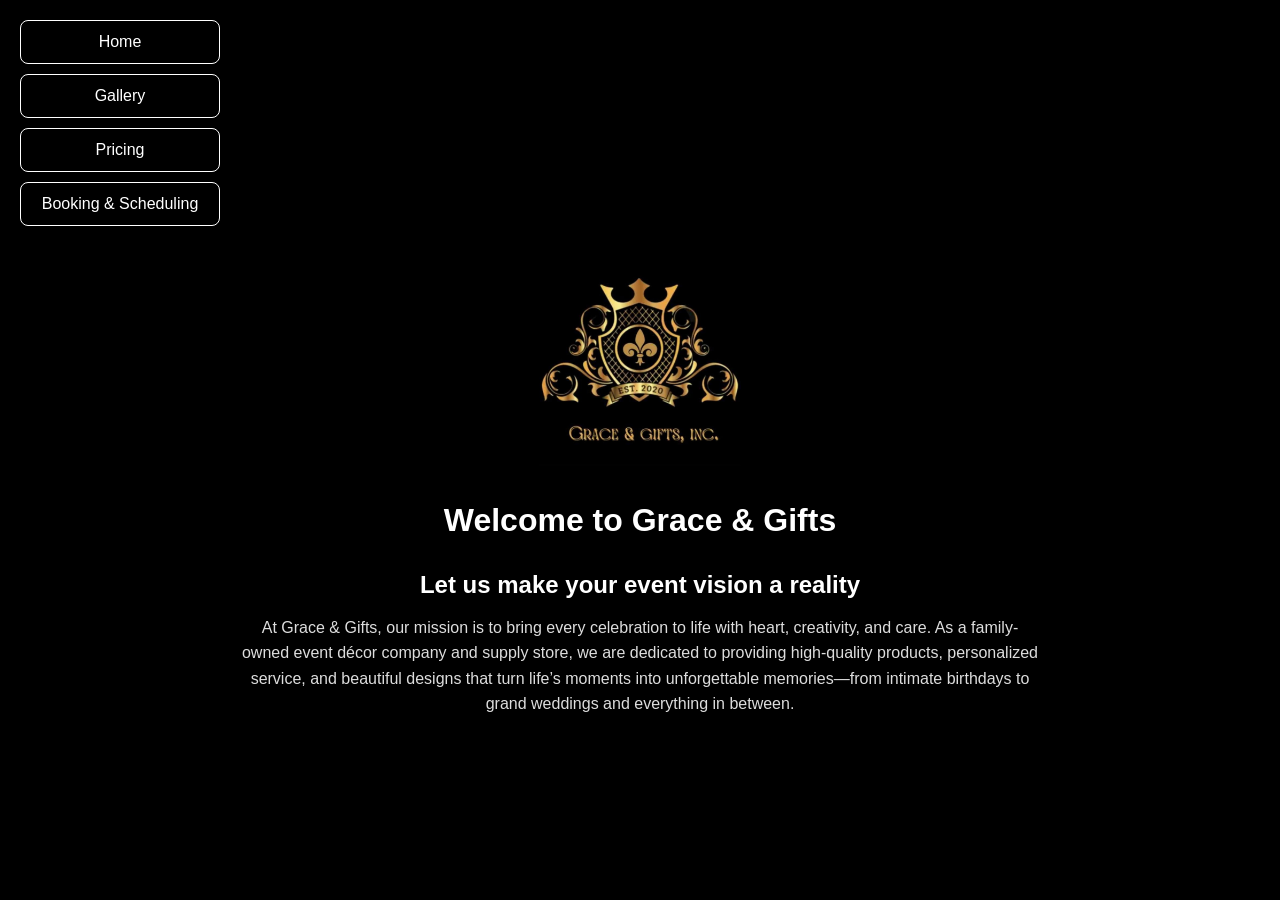
<file: Website/index.html>
<!DOCTYPE html>
<html lang="en">
<head>
  <meta charset="UTF-8">
  <meta name="viewport" content="width=device-width, initial-scale=1.0">
  <title>Grace & Gifts</title>
  <link rel="stylesheet" href="style.css">
</head>
<body>

  <!-- Navigation -->
  <nav class="button-column">
    <a href="index.html"><button>Home</button></a>
    <a href="page2.html"><button>Gallery</button></a>
    <a href="page3.html"><button>Pricing</button></a>
    <a href="page4.html"><button>Booking & Scheduling</button></a>
  </nav>

  <!-- Hero Section -->
  <div class="hero" style="text-align: center;">
    <img src="images/3055325427260759189.jpg" height="200" alt="Grace & Gifts event decoration logo">
    <h1>Welcome to Grace & Gifts</h1>
    <h2>Let us make your event vision a reality</h2>
    <p>
      At Grace & Gifts, our mission is to bring every celebration to life with heart, creativity, and care. 
      As a family-owned event décor company and supply store, we are dedicated to providing high-quality products, 
      personalized service, and beautiful designs that turn life’s moments into unforgettable memories—from 
      intimate birthdays to grand weddings and everything in between.
    </p>
  </div>

</body>
</html>
</file>
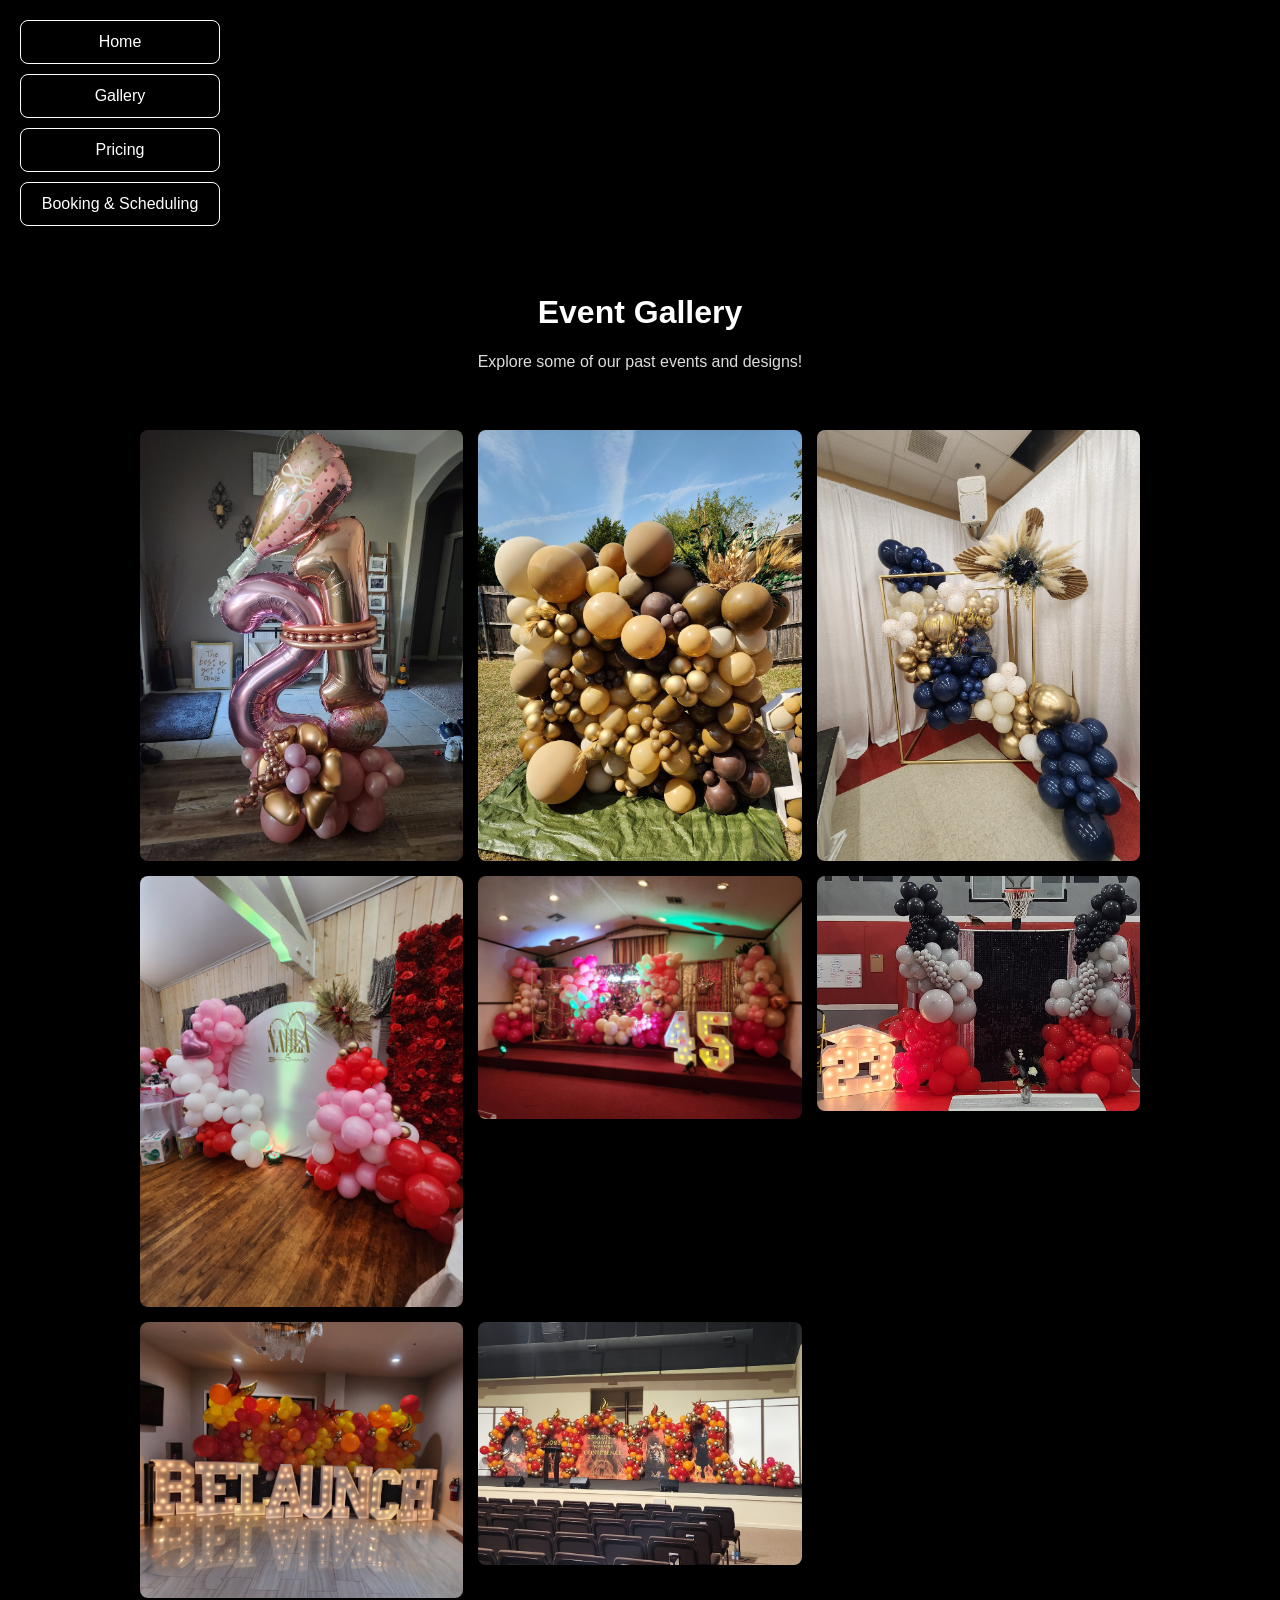
<file: Website/page2.html>
<!DOCTYPE html>
<html lang="en">
<head>
  <meta charset="UTF-8">
  <meta name="viewport" content="width=device-width, initial-scale=1.0">
  <title>Gallery - Grace & Gifts</title>
  <link rel="stylesheet" href="style.css">
</head>
<body>

  <!-- Navigation -->
  <nav class="button-column">
    <a href="index.html"><button>Home</button></a>
    <a href="page2.html"><button>Gallery</button></a>
    <a href="page3.html"><button>Pricing</button></a>
    <a href="page4.html"><button>Booking & Scheduling</button></a>
  </nav>

  <!-- Gallery Header -->
  <div class="hero" style="text-align: center;">
    <h1>Event Gallery</h1>
    <p>Explore some of our past events and designs!</p>
  </div>

  <!-- Gallery Grid -->
  <div class="gallery-grid">
    <img src="images/20220919_090709.jpg" alt="Event 1">
    <img src="images/20221009_123309.jpg" alt="Event 2">
    <img src="images/20221224_104336.jpg" alt="Event 3">
    <img src="images/20230219_214644.jpg" alt="Event 4">
    <img src="images/20230401_205647.jpg" alt="Event 5">
    <img src="images/20230528_210258.jpg" alt="Event 6">
    <img src="images/20230831_151606.jpg" alt="Event 7">
    <img src="images/20230831_184045.jpg" alt="Event 8">
  </div>

</body>
</html>
</file>
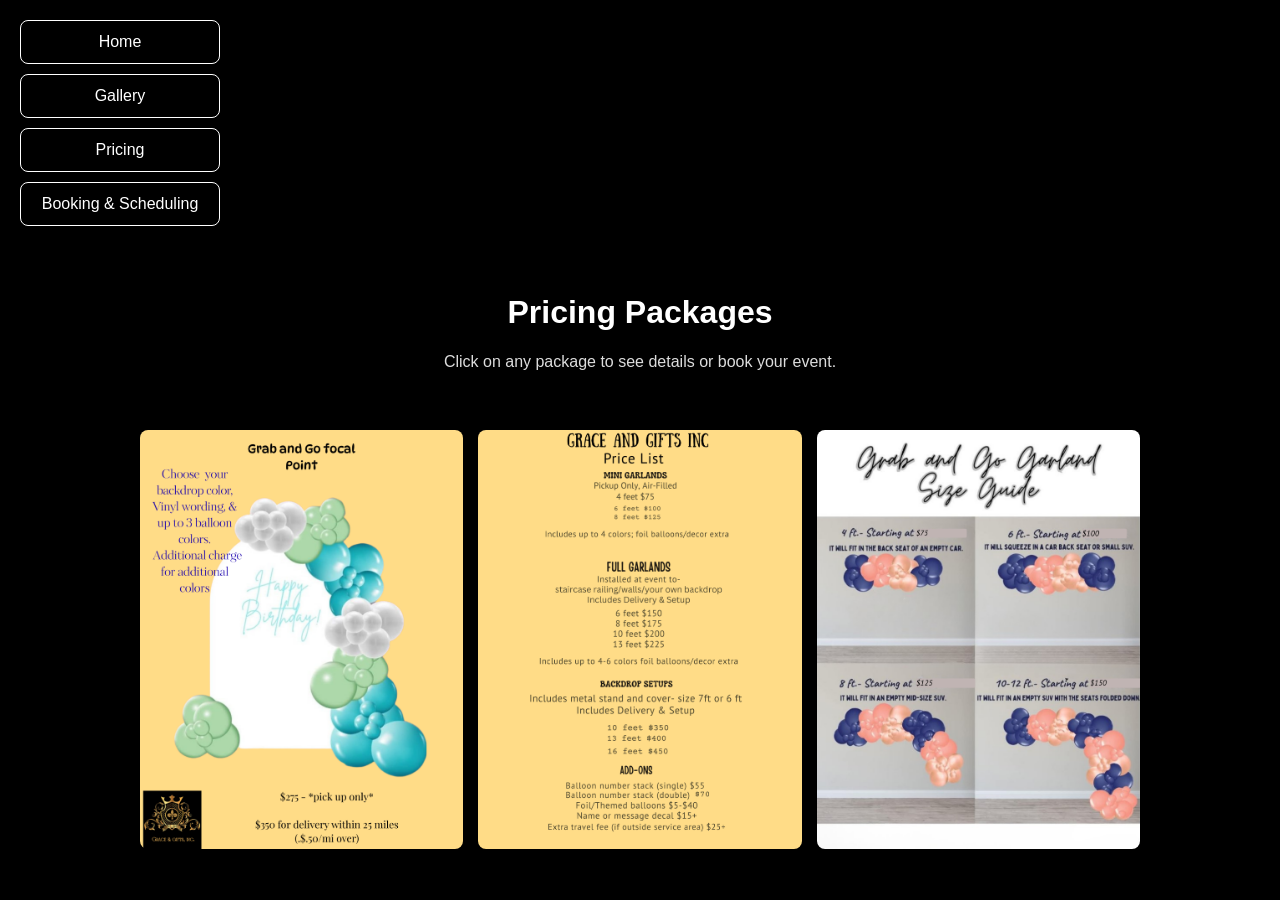
<file: Website/page3.html>
<!DOCTYPE html>
<html lang="en">
<head>
  <meta charset="UTF-8">
  <meta name="viewport" content="width=device-width, initial-scale=1.0">
  <title>Pricing - Grace & Gifts</title>
  <link rel="stylesheet" href="style.css">
</head>
<body>

  <!-- Navigation -->
  <nav class="button-column">
    <a href="index.html"><button>Home</button></a>
    <a href="page2.html"><button>Gallery</button></a>
    <a href="page3.html"><button>Pricing</button></a>
    <a href="page4.html"><button>Booking & Scheduling</button></a>
  </nav>

  <!-- Pricing Header -->
  <div class="hero" style="text-align: center;">
    <h1>Pricing Packages</h1>
    <p>Click on any package to see details or book your event.</p>
  </div>

  <!-- Pricing Grid (like gallery) -->
  <div class="gallery-grid">
    <img src="images/1.png">
    <img src="images/2.png">
    <img src="images/3.png">
  </div>

</body>
</html>
</file>
<file: Website/style.css>
/* ========== Global Styles ========== */
body {
  background-color: black;
  color: white;
  font-family: Arial, Helvetica, sans-serif;
  margin: 0;
  padding: 0;
  line-height: 1.6;
}

/* Typography */
h1, h2 {
  color: white;
  margin-bottom: 10px;
}

p, li {
  color: white;
  font-size: 16px;
}

/* ========== Navigation Buttons ========== */
.button-column {
  display: flex;
  flex-direction: column;
  width: 200px;
  gap: 10px;
  margin: 20px; /* keeps it away from edges */
}

.button-column a {
  text-decoration: none; /* remove underlines */
}

.button-column button {
  padding: 12px;
  font-size: 16px;
  background-color: black;
  color: white;
  border: 1px solid white;
  border-radius: 8px;
  cursor: pointer;
  transition: all 0.3s ease;
  width: 100%;
}

.button-column button:hover {
  background-color: white;
  color: black;
}

/* ========== Links ========== */
a {
  transition: color 0.3s ease;
}

a:link {
  color: white;
}

a:visited {
  color: lightgray; /* easier to see than blue */
}

a:hover {
  color: cyan;
}

a:active {
  color: orange;
}

/* ========== Hero Section ========== */
.hero {
  text-align: center;
  max-width: 800px;
  margin: 0 auto;
  padding: 20px;
}

/* ========== Responsive Design ========== */
@media (max-width: 768px) {
  .button-column {
    flex-direction: row; /* horizontal on smaller screens */
    flex-wrap: wrap;
    justify-content: center;
    width: 100%;
  }

  .button-column button {
    flex: 1 1 auto;
    min-width: 120px;
  }

  .hero img {
    max-width: 100%;
    height: auto;
  }
}
/* Calendar Container & Button */
.calendar-container {
  position: relative;
  width: 800px;
  max-width: 90%;
  margin: 0 auto;
}

.calendar-button {
  position: absolute;
  bottom: 20px;
  right: 20px;
  padding: 15px 30px;
  font-size: 18px;
  background-color: #4CAF50;
  color: white;
  border: none;
  border-radius: 10px;
  cursor: pointer;
  z-index: 10;
  transition: all 0.3s ease;
}

.calendar-button:hover {
  background-color: #45a049;
}

/* Responsive adjustments */
@media (max-width: 900px) {
  .calendar-container iframe {
    width: 100%;
    height: 500px;
  }

  .calendar-button {
    padding: 12px 25px;
    font-size: 16px;
  }
}
/* Gallery Grid */
.gallery-grid {
  display: grid;
  grid-template-columns: repeat(auto-fit, minmax(250px, 1fr));
  gap: 15px;
  margin: 20px auto;
  max-width: 1000px;
}

.gallery-grid img {
  width: 100%;
  height: auto;
  border-radius: 8px;
  transition: transform 0.3s ease, box-shadow 0.3s ease;
  cursor: pointer;
}

.gallery-grid img:hover {
  transform: scale(1.05);
  box-shadow: 0 4px 15px rgba(0, 0, 0, 0.5);
}

/* Optional: hero text */
.hero p {
  margin-top: 10px;
  color: #ddd;
}
/* Gallery-style grid for Pricing page */
.gallery-grid {
  display: grid;
  grid-template-columns: repeat(auto-fit, minmax(250px, 1fr));
  gap: 15px;
  margin: 20px auto;
  max-width: 1000px;
}

.gallery-grid img {
  width: 100%;
  height: auto;
  border-radius: 8px;
  transition: transform 0.3s ease, box-shadow 0.3s ease;
  cursor: pointer;
}

.gallery-grid img:hover {
  transform: scale(1.05);
  box-shadow: 0 4px 15px rgba(0, 0, 0, 0.5);
}
</file>
